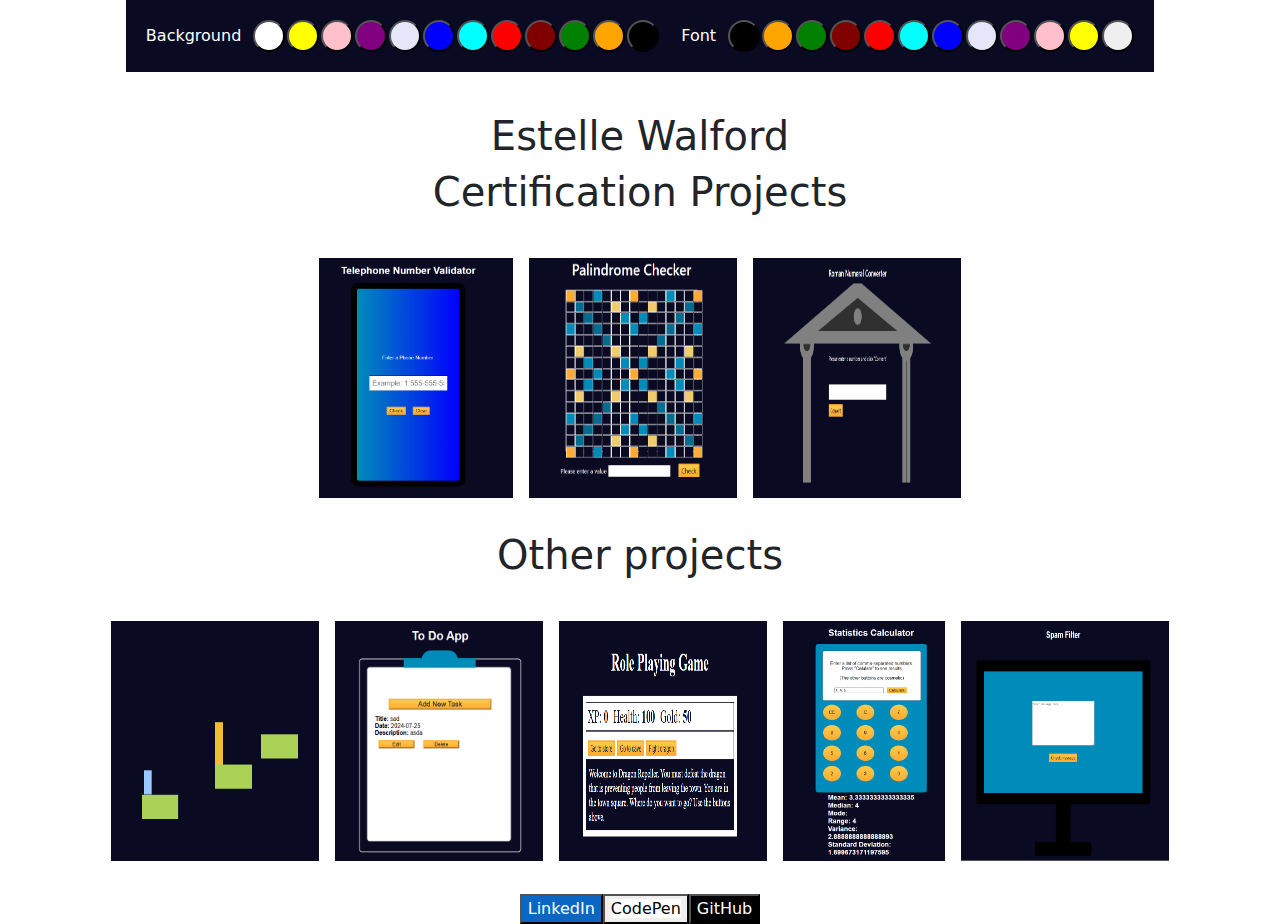
<file: index.html>
<!DOCTYPE html>
<html lang="en">

<head>
  <meta charset="UTF-8">
  <meta name="viewport" content="width=device-width, initial-scale=1.0">
  <meta http-equiv="X-UA-Compatible" content="ie=edge">
  <title>Estelle Walford's profile</title>
  <link rel="stylesheet" href="styles.css">
  <link rel="stylesheet" href="./CSS/homepage.css"><!--moved colour changing details to homepage css 29/06/2024-->
  <link href="https://cdn.jsdelivr.net/npm/bootstrap@5.3.3/dist/css/bootstrap.min.css" rel="stylesheet"
    integrity="sha384-QWTKZyjpPEjISv5WaRU9OFeRpok6YctnYmDr5pNlyT2bRjXh0JMhjY6hW+ALEwIH" crossorigin="anonymous">

  <header>
    <div class="colorDiv">
      <span class="background">Background</span>
      <button class="backgroundcolorborderblack backgroundWhite" id="backgroundWhite"
        onclick="changeColor('background', 'White')"></button>
      <button class="backgroundcolorborderblack backgroundYellow" id="backgroundYellow"
        onclick="changeColor('background', 'Yellow')"></button>
      <button class="backgroundcolorborderblack backgroundPink" id="backgroundPink"
        onclick="changeColor('background', 'Pink')"></button>
      <button class="backgroundcolorborderwhite backgroundPurple" id="backgroundPurple"
        onclick="changeColor('background', 'Purple')"></button>
      <button class="backgroundcolorborderwhite backgroundLavender" id="backgroundLavender"
        onclick="changeColor('background', 'Lavender')"></button>
      <button class="backgroundcolorborderwhite backgroundBlue" id="backgroundBlue"
        onclick="changeColor('background', 'Blue')"></button>
      <button class="backgroundcolorborderwhite backgroundCyan" id="backgroundCyan"
        onclick="changeColor('background', 'Cyan')"></button>
      <button class="backgroundcolorborderwhite backgroundRed" id="backgroundRed"
        onclick="changeColor('background', 'Red')"></button>
      <button class="backgroundcolorborderwhite backgroundMaroon" id="backgroundMaroon"
        onclick="changeColor('background', 'Maroon')"></button>
      <button class="backgroundcolorborderwhite backgroundGreen" id="backgroundGreen"
        onclick="changeColor('background', 'Green')"></button>
      <button class="backgroundcolorborderwhite backgroundOrange" id="backgroundOrange"
        onclick="changeColor('background', 'Orange')"> </button>
      <button class="backgroundcolorborderwhite backgroundBlack fontWhite" id="backgroundBlack"
        onclick="changeColor('background', 'Black')"></button>
      <span class="font">Font</span>
      <button class="backgroundcolorborderwhite backgroundBlack" id="fontBlack"
        onclick="changeColor('font', 'Black')"></button><!--changed white mode to class instead of ID-->
      <button class="backgroundcolorborderwhite backgroundOrange" id="fontOrange"
        onclick="changeColor('font', 'Orange')"></button>
      <button class="backgroundcolorborderwhite backgroundGreen" id="fontGreen"
        onclick="changeColor('font', 'Green')"></button>
      <button class="backgroundMaroon backgroundcolorborderwhite" id="fontMaroon"
        onclick="changeColor('font', 'Maroon')"></button>
      <button class="backgroundRed backgroundcolorborderwhite" id="fontRed"
        onclick="changeColor('font', 'Red')"></button>
      <button class="backgroundCyan backgroundcolorborderwhite" id="fontCyan"
        onclick="changeColor('font', 'Cyan')"></button>
      <button class="backgroundBlue backgroundcolorborderwhite" id="fontBlue"
        onclick="changeColor('font', 'Blue')"></button>
      <button class="backgroundLavender backgroundcolorborderwhite" id="fontLavender"
        onclick="changeColor('font', 'Lavender')"></button>
      <button class="backgroundPurple backgroundcolorborderwhite" id="fontPurple"
        onclick="changeColor('font', 'Purple')"></button>
      <button class="backgroundcolorborderblack backgroundPink" id="fontPink"
        onclick="changeColor('font', 'Pink')"></button>
      <button class="backgroundcolorborderblack backgroundYellow" id="fontYellow"
        onclick="changeColor('font', 'Yellow')"></button>
      <button class="backrgoundWhite backgroundcolorborderblack fontWhite" id="fontWhite"
        onclick="changeColor('font', 'White')"></button>
    </div>
  </header>
</head>

<body>
  </div>
  <div class="intro">
  </div>
  <h1>Estelle Walford</h1>
  <h1>Certification Projects</h1>
  <div class="certificationProjects converterTitle">
    <div class="container text-center">
      <div class="d-flex flex-nowrap">
        <div class="order-5 p-2 project"><!--added project class 29/06/2024-->
            <a href="./romanNumeralConverter.html" target="_blank" class="nav-link"><img alt="Roman Numeral Converter"
                src="./images/romanNumeralConverter.png"></img></a><!--added nav link class to hred 29/06/2024-->
          </div>
          <div class="order-4 p-2 project"><!--added project class 29/06/2024-->
            <a href="./palindromeChecker.html" target="_blank" class="nav-link"><img alt="Palindrome Checker"
                src="./images/palindromeChecker.png"></img><!--added nav link class to hred 29/06/2024-->
          </div>
          <div class="order-3 p-2 project"><!--added project class 29/06/2024-->
            <a href="./TelephoneNumberChecker.html" class="nav-link"><img alt="Telephone Number Checker" target="_blank"
                src="./images/telephoneNumberValidator.png"></img></a><!--added nav link class to hred 29/06/2024-->
          </div>
        </div>
      </div>
    </div>

  <h1>Other projects</h1>
  <div class="otherProjects converterTitle">
    <div class="container text-center">
      <div class="d-flex flex-nowrap">
        <div class="order-5 p-2 project"><!--added project class 29/06/2024-->
          <a href="./spamFilter.html" target="_blank"><!--added nav link class to hred 29/06/2024-->
            <img alt="spamFilter" src="./images/spamFilter.png"></img>
          </a>
        </div>
        <div class="order-4 p-2 project"><!--added project class 29/06/2024-->
          <a href="./statisticsCalculator.html" target="_blank" class="nav-link"><!--added nav link class to hred 29/06/2024-->
            <img alt="statisticsCalculator" src="./images/statisticsCalculator.png"></img>
          </a>
        </div>
        <div class="order-3 p-2 project"><!--added project class 29/06/2024-->
          <a href="./rolePlayingGame.html" target="_blank" class="nav-link"><img alt="rolePlayingGame"
              src="./images/rolePlayingGame.png"></img></a><!--added nav link class to hred 29/06/2024-->
        </div>
        <div class="order-2 p-2 project"><!--added project class 29/06/2024-->
          <a href="./toDoApp.html" target="_blank" class="nav-link"><img alt="toDoApp" src="./images/toDoApp.png"></img></a><!--added nav link class to hred 29/06/2024-->
        </div>
        <div class="order-1 p-2 project"><!--added project class 29/06/2024-->
          <a href="./platformerGame.html" target="_blank" class="nav-link"><img src="./images/platformerGame.png"
              alt="platformerGame"></img></a><!--added nav link class to hred 29/06/2024-->
        </div>
      </div>
    </div>
  </div>
  <script src="script.js"></script>
  <script src="https://cdn.jsdelivr.net/npm/@popperjs/core@2.11.8/dist/umd/popper.min.js"
    integrity="sha384-I7E8VVD/ismYTF4hNIPjVp/Zjvgyol6VFvRkX/vR+Vc4jQkC+hVqc2pM8ODewa9r"
    crossorigin="anonymous"></script>
  <script src="https://cdn.jsdelivr.net/npm/bootstrap@5.3.3/dist/js/bootstrap.min.js"
    integrity="sha384-0pUGZvbkm6XF6gxjEnlmuGrJXVbNuzT9qBBavbLwCsOGabYfZo0T0to5eqruptLy"
    crossorigin="anonymous"></script>
  <footer><button id="linkedIn"><a href="https://www.linkedin.com/in/estelle-walford-1098871b3" target="_blank"
        style="color: white; text-decoration:none;">LinkedIn</a></button><button id="codePen"><a
        href="https://codepen.io/esterwalf" target="_blank"
        style="color: black; background-color: white; text-decoration:none;">CodePen</a></button><button id="gitHub"><a
        href="https://github.com/esterwalf?ocid=AIDcmm153qff2f_SEM__k_CjwKCAjw26KxBhBDEiwAu6KXt8MIGJlSZraD1iy1KrpCvZXPcR9Hhl72Nsgm8w7-8dg_s8CE-7JTTRoC26EQAvD_BwE_k_"
        target="_blank" style="color: white; text-decoration:none;">GitHub</a></button></footer>
</body>

</html>
</file>
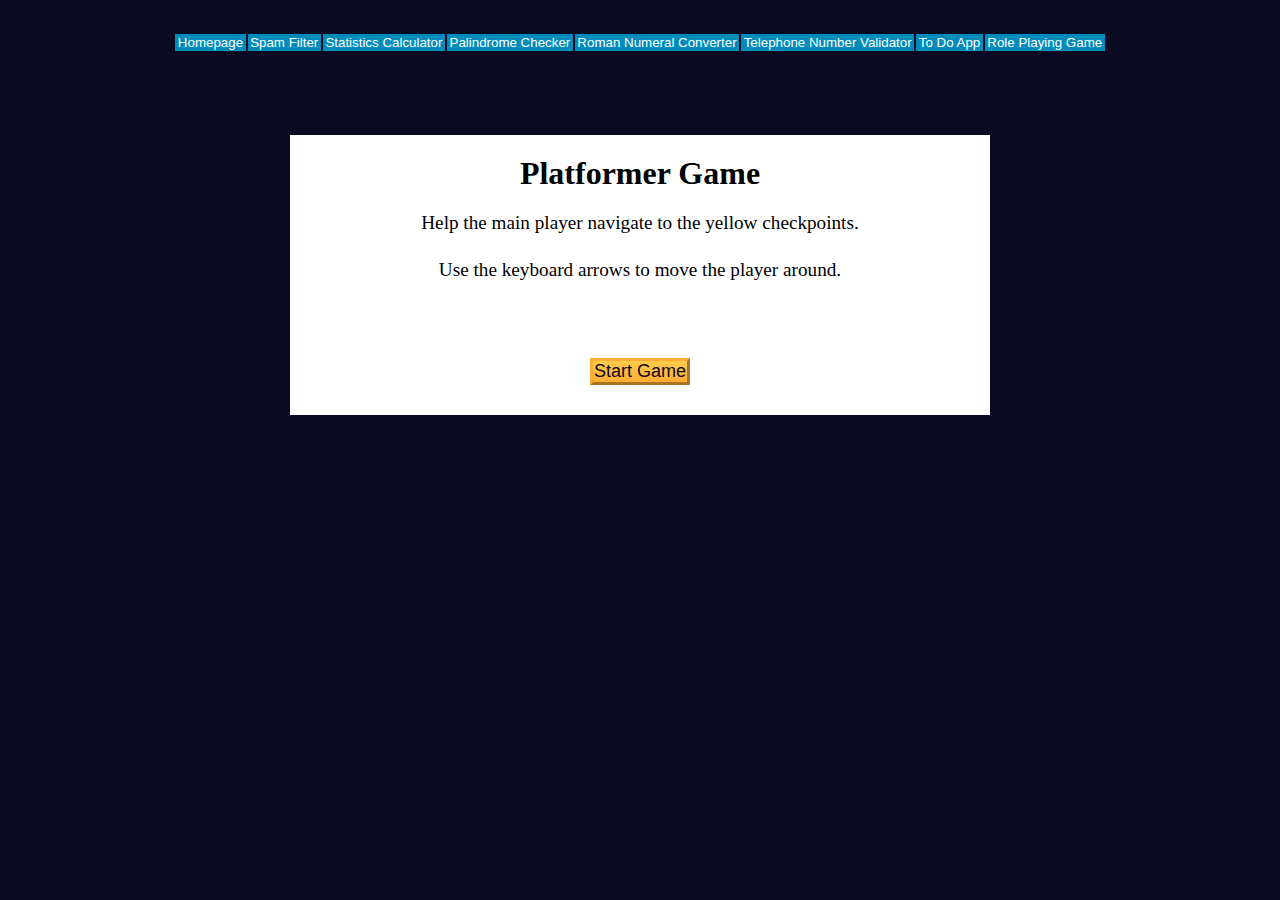
<file: platformerGame.html>
<!DOCTYPE html>
<html lang="en">
  <head>
    <meta charset="UTF-8" />
    <meta http-equiv="X-UA-Compatible" content="IE=edge" />
    <meta name="viewport" content="width=device-width, initial-scale=1.0" />
    <title>Platformer Game</title>
    <nav class="intro"><a href="./index.html" target="_blank"><button class="navButton">Homepage</button></a><a href="./spamFilter.html" target="_blank"><button class="navButton">Spam Filter</button></a><a href="statisticsCalculator.html" target="_blank"><button class="navButton">Statistics Calculator</button></a><a href="./palindromeChecker.html" target="_blank"><button class="navButton">Palindrome Checker</button></a><a href="./romanNumeralConverter.html" target="_blank"><button class="navButton">Roman Numeral Converter</button></a><a target="_blank" href="./TelephoneNumberChecker.html"><button class="navButton">Telephone Number Validator</button></a><a href="./toDoApp.html" target="_blank"><button class="navButton">To Do App</button></a><a href="./rolePlayingGame.html" target="_blank"><button class="navButton">Role Playing Game</button></a>
      </nav>
    <link rel="stylesheet" href="./styles.css" />
    <style>
        * {
    margin: 0;
    padding: 0;
    box-sizing: border-box;
  }
  
  :root {
    --main-bg-color: #0a0a23;
    --section-bg-color: #ffffff;
    --golden-yellow: #feac32;
  }
  
  .body {
    background-color: var(--main-bg-color);
  }
  
  .start-screen {
  max-width: 500px;
  max-height: 400px;
  background-color: #ffffff;
  color: #ffffff;
  margin: 50px auto 0px;
  padding: 20px;
  }
  
  .main-title {
    text-align: center;
  }
  
  .instructions {
    text-align: center;
    font-size: 1.2rem;
    margin: 15px;
    line-height: 2rem;
  }
  
  .btn {
    cursor: pointer;
    width: 100px;
    margin: 10px;
    color: #0a0a23;
    font-size: 18px;
    background-color: var(--golden-yellow);
    background-image: linear-gradient(#fecc4c, #ffac33);
    border-color: var(--golden-yellow);
    border-width: 3px;
  }
  
  .btn:hover {
    background-image: linear-gradient(#ffcc4c, #f89808);
  }
  
  .btn-container {
    display: flex;
    align-items: center;
    justify-content: center;
  }
  
  .checkpoint-screen {
    position: absolute;
    left: 0;
    right: 0;
    margin-left: auto;
    margin-right: auto;
    width: 100%;
    text-align: center;
    background-color: var(--section-bg-color);
    border-radius: 20px;
    padding: 10px;
    display: none;
  }
  
  #canvas {
    display: none;
  }
  
  @media (min-width: 768px) {
    .start-screen {
      width: 60%;
      max-width: 700px;
    }
  
    .checkpoint-screen {
      max-width: 300px;
    }
  }
  
    </style>
  </head>
  <body class="body">
    <div class="start-screen">
      <h1 class="main-title" style="color: black;">Platformer Game</h1>
      <p class="instructions" style="color: black;">
        Help the main player navigate to the yellow checkpoints.
      </p>
      <p class="instructions" style="color: black;">
        Use the keyboard arrows to move the player around.
      </p>
      <p class="instructions">You can also use the spacebar to jump.</p>

      <div class="btn-container" style="color: black;">
        <button class="btn" id="start-btn">Start Game</button>
      </div>
    </div>

    <div class="checkpoint-screen" style="color: black;">
      <h2>Congrats!</h2>
      <p>You reached the last checkpoint.</p>
    </div>

    <canvas id="canvas"></canvas>

    <script> const startBtn = document.getElementById("start-btn");
        const canvas = document.getElementById("canvas");
        const startScreen = document.querySelector(".start-screen");
        const checkpointScreen = document.querySelector(".checkpoint-screen");
        const checkpointMessage = document.querySelector(".checkpoint-screen > p");
        const ctx = canvas.getContext("2d");
        canvas.width = innerWidth;
        canvas.height = innerHeight;
        const gravity = 0.5;
        let isCheckpointCollisionDetectionActive = true;
        
        const proportionalSize = (size) => {
          return innerHeight < 500 ? Math.ceil((size / 500) * innerHeight) : size;
        }
        
        class Player {
          constructor() {
            this.position = {
              x: proportionalSize(10),
              y: proportionalSize(400),
            };
            this.velocity = {
              x: 0,
              y: 0,
            };
            this.width = proportionalSize(40);
            this.height = proportionalSize(40);
          }
          draw() {
            ctx.fillStyle = "#99c9ff";
            ctx.fillRect(this.position.x, this.position.y, this.width, this.height);
          }
          
          update() {
            this.draw();
            this.position.x += this.velocity.x;
            this.position.y += this.velocity.y;
        
            if (this.position.y + this.height + this.velocity.y <= canvas.height) {
              if (this.position.y < 0) {
                this.position.y = 0;
                this.velocity.y = gravity;
              }
              this.velocity.y += gravity;
            } else {
              this.velocity.y = 0;
            }
        
            if (this.position.x < this.width) {
              this.position.x = this.width;
            }
        
            if (this.position.x >= canvas.width - 2 * this.width) {
              this.position.x = canvas.width - 2 * this.width;
            }
          }
        }
        
        class Platform {
          constructor(x, y) {
            this.position = {
              x,
              y,
            };
            this.width = 200;
            this.height = proportionalSize(40);
          }
          draw() {
            ctx.fillStyle = "#acd157";
            ctx.fillRect(this.position.x, this.position.y, this.width, this.height);
          }
        }
        
        class CheckPoint {
          constructor(x, y, z) {
            this.position = {
              x,
              y,
            };
            this.width = proportionalSize(40);
            this.height = proportionalSize(70);
            this.claimed = false;
          };
        
          draw() {
            ctx.fillStyle = "#f1be32";
            ctx.fillRect(this.position.x, this.position.y, this.width, this.height);
          }
          claim() {
            this.width = 0;
            this.height = 0;
            this.position.y = Infinity;
            this.claimed = true;
          }
        };
        
        const player = new Player();
        
        const platformPositions = [
          { x: 500, y: proportionalSize(450) },
          { x: 700, y: proportionalSize(400) },
          { x: 850, y: proportionalSize(350) },
          { x: 900, y: proportionalSize(350) },
          { x: 1050, y: proportionalSize(150) },
          { x: 2500, y: proportionalSize(450) },
          { x: 2900, y: proportionalSize(400) },
          { x: 3150, y: proportionalSize(350) },
          { x: 3900, y: proportionalSize(450) },
          { x: 4200, y: proportionalSize(400) },
          { x: 4400, y: proportionalSize(200) },
          { x: 4700, y: proportionalSize(150) },
        ];
        
        const platforms = platformPositions.map(
          (platform) => new Platform(platform.x, platform.y)
        );
        
        const checkpointPositions = [
          { x: 1170, y: proportionalSize(80), z: 1 },
          { x: 2900, y: proportionalSize(330), z: 2 },
          { x: 4800, y: proportionalSize(80), z: 3 },
        ];
        
        const checkpoints = checkpointPositions.map(
          (checkpoint) => new CheckPoint(checkpoint.x, checkpoint.y, checkpoint.z)
        );
        
        const animate = () => {
          requestAnimationFrame(animate);
          ctx.clearRect(0, 0, canvas.width, canvas.height);
        
          platforms.forEach((platform) => {
            platform.draw();
          });
        
          checkpoints.forEach(checkpoint => {
            checkpoint.draw();
          });
        
          player.update();
        
          if (keys.rightKey.pressed && player.position.x < proportionalSize(400)) {
            player.velocity.x = 5;
          } else if (keys.leftKey.pressed && player.position.x > proportionalSize(100)) {
            player.velocity.x = -5;
          } else {
            player.velocity.x = 0;
        
            if (keys.rightKey.pressed && isCheckpointCollisionDetectionActive) {
              platforms.forEach((platform) => {
                platform.position.x -= 5;
              });
        
              checkpoints.forEach((checkpoint) => {
                checkpoint.position.x -= 5;
              });
            
            } else if (keys.leftKey.pressed && isCheckpointCollisionDetectionActive) {
              platforms.forEach((platform) => {
                platform.position.x += 5;
              });
        
              checkpoints.forEach((checkpoint) => {
                checkpoint.position.x += 5;
              });
            }
          }
        
          platforms.forEach((platform) => {
            const collisionDetectionRules = [
              player.position.y + player.height <= platform.position.y,
              player.position.y + player.height + player.velocity.y >= platform.position.y,
              player.position.x >= platform.position.x - player.width / 2,
              player.position.x <=
                platform.position.x + platform.width - player.width / 3,
            ];
        
            if (collisionDetectionRules.every((rule) => rule)) {
              player.velocity.y = 0;
              return;
            }
        
            const platformDetectionRules = [
              player.position.x >= platform.position.x - player.width / 2,
              player.position.x <=
                platform.position.x + platform.width - player.width / 3,
              player.position.y + player.height >= platform.position.y,
              player.position.y <= platform.position.y + platform.height,
            ];
        
            if (platformDetectionRules.every(rule => rule)) {
              player.position.y = platform.position.y + player.height;
              player.velocity.y = gravity;
            };
          });
        
          checkpoints.forEach((checkpoint, index, checkpoints) => {
            const checkpointDetectionRules = [
              player.position.x >= checkpoint.position.x,
              player.position.y >= checkpoint.position.y,
              player.position.y + player.height <=
                checkpoint.position.y + checkpoint.height,
              isCheckpointCollisionDetectionActive,
              player.position.x - player.width <=
                checkpoint.position.x - checkpoint.width + player.width * 0.9,
              index === 0 || checkpoints[index - 1].claimed === true,
            ];
        
            if (checkpointDetectionRules.every((rule) => rule)) {
              checkpoint.claim();
        
        
              if (index === checkpoints.length - 1) {
                isCheckpointCollisionDetectionActive = false;
                showCheckpointScreen("You reached the final checkpoint!");
                movePlayer("ArrowRight", 0, false);
              }
        else if(player.position.x >= checkpoint.position.x && player.position.x <= checkpoint.position.x + 40){
          showCheckpointScreen("You reached a checkpoint!");
        }
        
            };
          });
        }
        
        
        const keys = {
          rightKey: {
            pressed: false
          },
          leftKey: {
            pressed: false
          }
        };
        
        const movePlayer = (key, xVelocity, isPressed) => {
          if (!isCheckpointCollisionDetectionActive) {
            player.velocity.x = 0;
            player.velocity.y = 0;
            return;
          }
        
          switch (key) {
            case "ArrowLeft":
              keys.leftKey.pressed = isPressed;
              if (xVelocity === 0) {
                player.velocity.x = xVelocity;
              }
              player.velocity.x -= xVelocity;
              break;
            case "ArrowUp":
            case " ":
            case "Spacebar":
              player.velocity.y -= 8;
              break;
            case "ArrowRight":
              keys.rightKey.pressed = isPressed;
              if (xVelocity === 0) {
                player.velocity.x = xVelocity;
              }
              player.velocity.x += xVelocity;
          }
        }
        
        const startGame = () => {
          canvas.style.display = "block";
          startScreen.style.display = "none";
          animate();
        }
        
        const showCheckpointScreen = (msg) => {
          checkpointScreen.style.display = "block";
          checkpointMessage.textContent = msg;
          if (isCheckpointCollisionDetectionActive) {
            setTimeout(() => (checkpointScreen.style.display = "none"), 2000);
          }
        };
        
        startBtn.addEventListener("click", startGame);
        
        window.addEventListener("keydown", ({ key }) => {
          movePlayer(key, 8, true);
        });
        
        window.addEventListener("keyup", ({ key }) => {
          movePlayer(key, 0, false);
        });
        </script>
  </body>
</html>
</file>
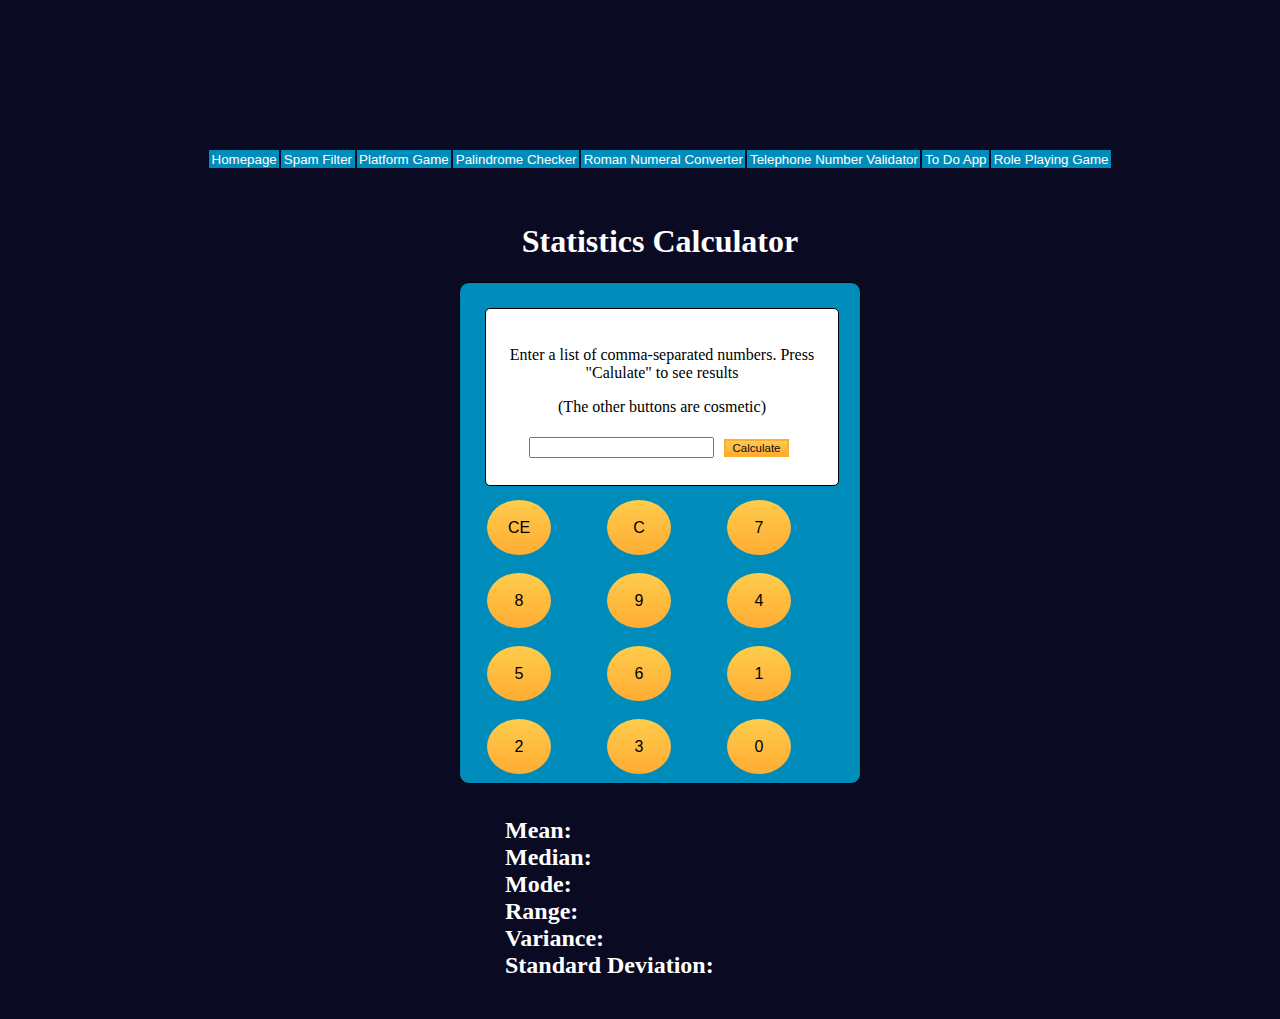
<file: statisticsCalculator.html>
<!DOCTYPE html>
<html lang="en">

<head>
  <meta charset="utf-8" />
  <meta name="viewport" content="width=device-width, initial-scale=1" />
  <meta hhtp-equiv="X-UA-Compatible" content="ie=edge">
  <link rel="stylesheet" href="./styles.css" />
  <link rel="stylesheet" href="./CSS/statisticsCalculator.css" /><!--moved css to statistics calculator 29/06/2024-->
  <title>Statistics Calculator</title>
  <nav class="intro">
    <a href="./index.html" target="_blank"><button class="navButton">Homepage</button></a><a href="./spamFilter.html"
      target="_blank"><button class="navButton">Spam Filter</button></a><a href="./platformerGame.html"
      target="_blank"><button class="navButton">Platform Game</button></a><a href="./palindromeChecker.html"
      target="_blank"><button class="navButton">Palindrome Checker</button></a><a
      href="./romanNumeralConverter.html"><button class="navButton">Roman Numeral Converter</button></a><a
      target="_blank" href="./TelephoneNumberChecker.html"><button class="navButton">Telephone Number
        Validator</button></a><a href="./toDoApp.html" target="_blank"><button class="navButton">To Do
        App</button></a><a href="./rolePlayingGame.html" target="_blank"><button class="navButton">Role Playing
        Game</button></a>
  </nav>
</head>

<body class="calculatorBackground"><!--moved css to styles.css-->
  <h1>Statistics Calculator</h1>
  <!--calculator background start-->
  <div class="calculator calculatorContainer">
    <form onsubmit="calculate(); return false;">
      <label for="numbers"></label>
      <div class="display">
        <div class="calculatorResults">
          <p>Enter a list of comma-separated numbers. Press "Calulate" to see results</p>
          <p>(The other buttons are cosmetic)</p>
          <input type="text" name="numbers" id="numbers" />
          <button type="submit" class="button">Calculate</button>
        </div>
      </div>
      <div class="calculatorButtons">

        <div class="numberButtons">
          <button type="button" class="calculatorButton">CE</button>
          <button type="button" class="calculatorButton">C</button>
          <button type="button" class="calculatorButton">7</button>

          <button type="button" class="calculatorButton">8</button>
          <button type="button" class="calculatorButton">9</button>
          <button type="button" class="calculatorButton">4</button>

          <button type="button" class="calculatorButton">5</button>
          <button type="button" class="calculatorButton">6</button>
          <button type="button" class="calculatorButton">1</button>

          <button type="button" class="calculatorButton">2</button>
          <button type="button" class="calculatorButton">3</button>
          <button type="button" class="calculatorButton">0</button>
        </div>
      </div>

      <div class="statistics">
        <h2>
          Mean: <span id="mean"></span><br>
          Median: <span id="median"></span><br>
          Mode: <span id="mode"></span><br>
          Range: <span id="range"></span><br>
          Variance: <span id="variance"></span><br>
          Standard Deviation: <span id="standardDeviation"></span>
        </h2>
      </div>
  </div>

  </form>
  <script src="./JavaScript/statisticsCalculator.js"></script><!--moved to js file 29/06/2024-->
</body>

</html>
</file>
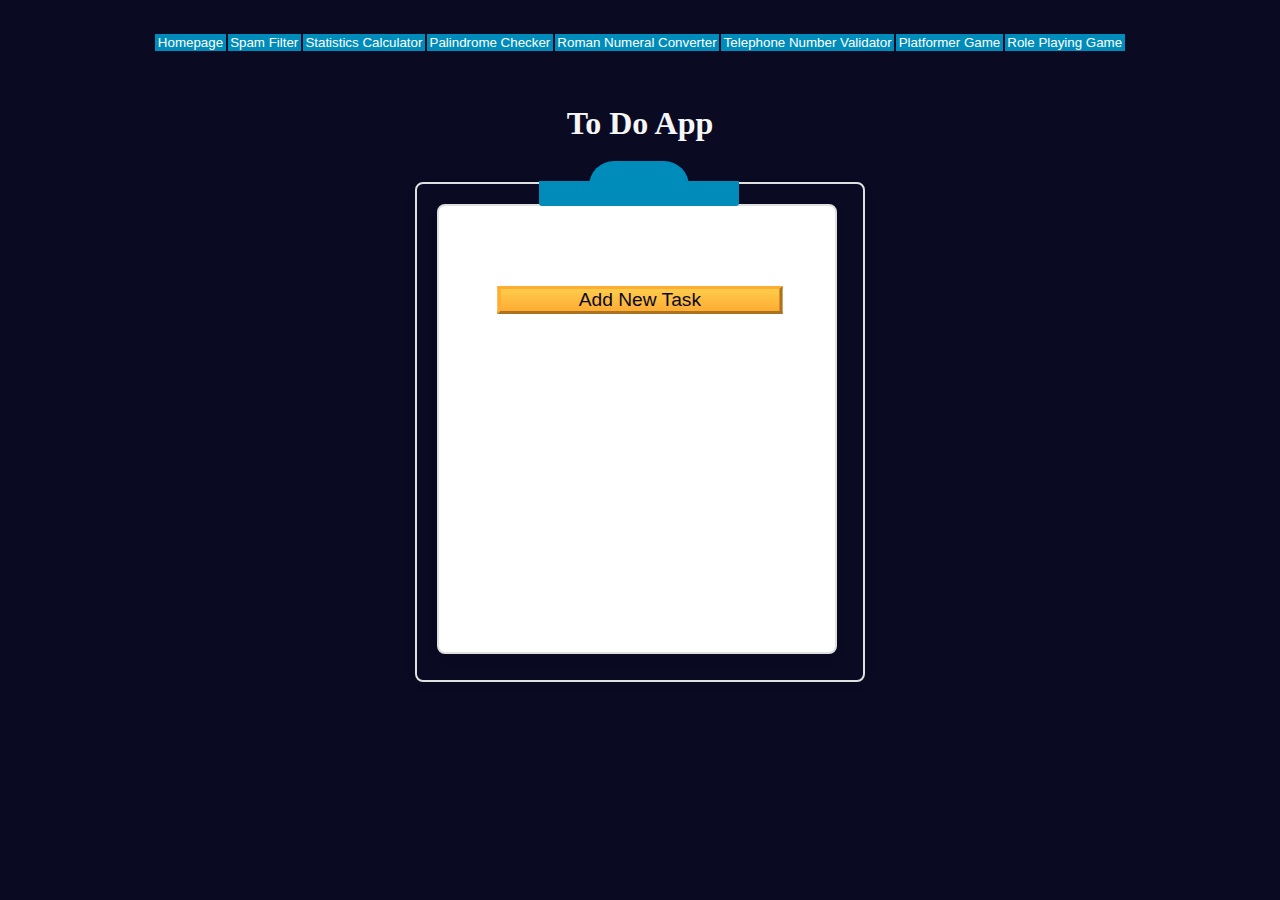
<file: toDoApp.html>
<!DOCTYPE html>
<html lang="en">

<head>
  <meta charset="UTF-8" />
  <meta http-equiv="X-UA-Compatible" content="IE=edge" />
  <meta name="viewport" content="width=device-width, initial-scale=1.0" />
  <title>Todo App</title>
  <nav class="intro">
    <a href="./index.html" target="_blank"><button class="navButton">Homepage</button></a><a href="spamFilter.html"
      target="_blank"><button class="navButton">Spam Filter</button></a><a href="./statisticsCalculator.html"
      target="_blank"><button class="navButton">Statistics Calculator</button></a><a href="./palindromeChecker.html"
      target="_blank"><button class="navButton">Palindrome Checker</button></a><a
      href="./romanNumeralConverter.html"><button class="navButton">Roman Numeral Converter</button></a><a
      href="TelephoneNumberChecker.html"><button class="navButton">Telephone Number Validator</button></a><a
      href="platformerGame.html" target="_blank"><button class="navButton">Platformer Game</button></a><a
      href="./rolePlayingGame.html" target="_blank"><button class="navButton">Role Playing Game</button></a>
  </nav>
  <link rel="stylesheet" href="styles.css" />
  <link rel="stylesheet" href="./CSS/toDoApp.css" />
</head>

<body>
  <main>
    <h1>To Do App</h1>
    <div class="todo-app">
      <div class="clipboard">
        <div class="paper">
          <div class="clip">
            <div class="clip-part1"></div>
            <div class="clip-part2"></div>
          </div>
          <button id="open-task-form-btn" class="btn large-btn">
            Add New Task
          </button>
          <form class="task-form hidden" id="task-form">
            <div class="task-form-header">
              <button id="close-task-form-btn" class="close-task-form-btn" type="button" aria-label="close">
                <svg class="close-icon" xmlns="http://www.w3.org/2000/svg" viewBox="0 0 48 48" width="48px"
                  height="48px">
                  <path fill="#F44336" d="M21.5 4.5H26.501V43.5H21.5z" transform="rotate(45.001 24 24)" />
                  <path fill="#F44336" d="M21.5 4.5H26.5V43.501H21.5z" transform="rotate(135.008 24 24)" />
                </svg>
              </button>
            </div>
            <div class="task-form-body">
              <label class="task-form-label" for="title-input">Title</label>
              <input required type="text" class="form-control" id="title-input" value="" />
              <label class="task-form-label" for="date-input">Date</label>
              <input type="date" class="form-control" id="date-input" value="" />
              <label class="task-form-label" for="description-input">Description</label>
              <textarea class="form-control" id="description-input" cols="30" rows="5"></textarea>
            </div>
            <div class="task-form-footer">
              <button id="add-or-update-task-btn" class="btn large-btn" type="submit">
                Add Task
              </button>
            </div>
          </form>
          <dialog id="confirm-close-dialog">
            <form method="dialog">
              <p class="discard-message-text">Discard unsaved changes?</p>
              <div class="confirm-close-dialog-btn-container">
                <button id="cancel-btn" class="btn">
                  Cancel
                </button>
                <button id="discard-btn" class="btn">
                  Discard
                </button>
              </div>
            </form>
          </dialog>
          <div id="tasks-container"></div>
        </div>
      </div>
    </div>
  </main>
  <script src="./JavaScript/toDoApp.js"></script>
</body>

</html>
</file>
<file: styles.css>
@import url('https://fonts.googleapis.com/css2?family=Roboto:ital,wght@0,100;0,300;0,400;0,500;0,700;0,900;1,100;1,300;1,400;1,500;1,700;1,900&display=swap');
/*Palindrome checker start*/
.palindromeBody{
  display: flex; 
  flex-direction: column; 
  align-items: center; 
  justify-content: center; 
  background-color: #0a0a23;  
  color: #ffffff;
  height: 100vh;
  border: 1rem black solid;
}

.board {
  display: grid;
  grid-template-columns: repeat(15, 1fr);
  grid-template-rows: repeat(15, 1fr);
  gap: 1px;
  width: 400px;
  height: 400px;
  border: 1px solid white;
  background-color: #0a0a23;
}

/* Responsive design for screens smaller than 600px */
@media (max-width: 600px) {
  .board {
    width: 90vw;
    height: 90vw;
  }
}

.cell {
  border: 1px solid white;
  background-color: #0a0a23;
  width: calc(400px / 15);
  height: calc(400px / 15);
}

.double-letter { background-color: #008CBA; }
.triple-letter { background-color: #f1cc6d; }
.double-word { background-color: #026d91 }
.triple-word { background-color: #ffac33; }
.center-star { background-color: #ffac33; }

.input-area {
  display: flex;
  justify-content: center;
  align-items: center;
}

#text-input {
  margin-right: 10px;
}

.palindromeParagraph{
  align-items: center;
  padding: 20px;
}
/*Palindrome checker end*/

.intro{
    padding: 20px;
  text-align: center;
  max-height: 90px;
  width: 100%;
}

img{
  max-width: 13rem;
  height: 15rem;
}/*moved images to styles 13/06/2024*/

body {
  /*background-color: var(--dark-grey);*/
  display: flex;
  flex-wrap: wrap;
  flex-direction: column;
  align-items: center;
  justify-content: center;
  background-color: #0a0a23;
  color: #ffffff;
}

.navButton {
    background-color: #008CBA;
  color: white;
padding: 0.1vw 0.2vw;/*changed from pixels to viewport width 13/06/2024*/
  margin: 1vw 0vw;/*changed from pixels to viewport width 13/06/2024*/
  border: 0.1vw #0a0a23 solid;/*changed border from none 13/06/2024*/
  cursor: pointer;
  }
 .navButton:hover {
    background-color: #005f73;
  }
.button{
  cursor: pointer;
  color: #0a0a23;
  background-color: #feac32;
  background-image: linear-gradient(#fecc4c, #ffac33);
  border: 0.2vw solid #feac32;/*13/06/2024 changed from pixels to vw*/
  margin: 0.5vw;/*13/06/2024 changed from pixels to vw*/
  font-size: 0.9vw;/*13/06/2024 changed pixels to vw*/
}

.converterTitle{
  margin: 25px;
}
/*general css file*/
@media (prefers-color-scheme: dark) {
  body {
    font-weight: 350;
  }
}/*01/07/2024 added dark mode for font changes*/
</file>
<file: CSS/homepage.css>
/*COLOUR CHANGER*/
.changeBackgroundColourText,
.changeFontColourText {
    display: flex;
    align-items: center;
    justify-content: center;
    width: 100%;
    /* Extend the background color */
    padding: 20px 0;
    /* Add some vertical padding */
    border-radius: 25px;
    /* Make the corners rounded */
    background-color: #0a0a23;
    /* Set the background color */
    font-size: 1.2em;
    /* Increase the font size */
    font-weight: bold;
    font-style: italic;
    color: #ffffff;
    /* Change the font color to white for better contrast */
    margin-bottom: 50px;
    /* Push the text lower on the page */
}

.colorDiv {
    justify-content: center;
    align-items: center;
    gap: 2px;
    display: flex;
    margin: auto;
    padding: 20px;
    width: 100%;
    background-color: #0a0a23;
    color: #ffffff;
}

.background {
    /*align-self: flex-start;
margin-right: 350px;*/
    text-align: center;
    margin-right: 10px;
    display: flex;
}

.font {
    text-align: center;
    display: flex;
    margin-left: 20px;
    margin-right: 10px;
    /*
align-self: flex-end;
margin-left: 550px;*/
}

.backgroundcolorborderblack {
    border-radius: 100%;
    /* padding: 5%; */
    width: 2rem;
    height: 2rem;
    max-width: 5%;
    max-height: 5%;
    border: 1% solid black;
}

.backgroundcolorborderwhite {
    border-radius: 100%;
    /* padding: 5%; */
    width: 2rem;
    height: 2rem;
    max-width: 5%;
    max-height: 5%;
    border: 1% solid white;
}

/*added background colour IDs to background color classes 31/05/2024*/
/*purple*/
.backgroundPurple,
#backgroundPurple {
    background-color: purple;
}

#fontpurple {
    color: purple;
}

.backgroundLavender,
#backgroundLavender {
    background-color: lavender;
}

#fontLavender {
    color: lavender;
}

/*blue*/
.backgroundBlue,
#backgroundBlue {
    background-color: blue;
}

#fontBlue {
    color: blue;
}

.backgroundCyan,
#backgroundCyan {
    background-color: cyan;
}

#fontCyan {
    color: cyan;
}

/*pink*/
.backgroundPink,
#backgroundPink {
    background-color: pink;
}

#fontPink {
    color: pink;
}

/*red*/
.backgroundRed,
#backgroundRed {
    background-color: red;
}

#fontRed {
    color: red;
}

.backgroundMaroon,
#backgroundMaroon {
    background-color: maroon;
}

#fontMaroon {
    color: maroon;
}

/*green*/
.backgroundGreen,
#backgroundGreen {
    background-color: green;
}

#fontGreen {
    color: green;
}

.backgroundOrange,
#backgroundOrange {
    background-color: orange;
}

#fontOrange {
    color: orange;
}

.backgroundYellow,
#backgroundYellow {
    background-color: yellow;
}

#fontYellow {
    color: yellow;
}

/*dark*/
.backgroundBlack,
#backgroundBlack {
    background-color: black;
}

#fontWhite {
    color: white
}

/*white*/
.backgroundWhite,
#backgroundWhite {
    background-color: white;
}

#fontBlack {
    color: black;
}

.button {
    cursor: pointer;
    color: #0a0a23;
    background-color: #feac32;
    background-image: linear-gradient(#fecc4c, #ffac33);
    border: 0.2vw solid #feac32;
    margin: 0.5vw;
    font-size: 0.9vw;
}

.converterTitle {
    margin: 2vw;
}

#linkedIn {
    background-color: #0A66C2;
    color: white;
}

#codepen {
    background-color: white;
}

#gitHub {
    background-color: black;
    color: white;
}

.responsive-image {
    height: auto;
    width: 100%;
}

/* Styles for mobile devices */
@media (max-width: 600px) {
    .colorDiv {}

    .background,
    .font {
        width: 100vw;
        /* Adjusted styles for smaller screens */
    }

    button {
        width: 100vw;
        /* Adjusted button styles for mobile */
    }
}

@media only screen and (max-width: 767px) {
    .certificationProjects .project-link,
    .otherProjects .project-link {
        margin: 0 !important;
        width: 100%;
    }
}
</file>
<file: CSS/statisticsCalculator.css>
/*statistics calculator start*/
.calculatorBackground {
  display: flex;
  flex-wrap: wrap;
  flex-direction: column;
  align-items: center;
  justify-content: center;
}

.calculatorContainer {
  background-color: #008CBA;
  border: 1px solid #000;
  width: 100%;
  max-width: 350px;
  max-height: 60vh;
  height: 50%;
  border-radius: 10px;
  padding: 25px;
  flex-direction: column;
  justify-content: space-between;
  display: flex;
}

.display {
  background-color: white;
  padding: 8px;
  justify-content: center;
  align-items: center;
  text-align: center;
  font-size: 1em;
  width: 96%;
  height: 10rem;
  display: flex;
  margin-bottom: 10px;
  border: 1px solid #000;
  border-radius: 5px;
  color: black;
}

.calculatorButton,
.numberButtons .button {
  width: 45px;
  height: 45px;
  line-height: 45px;
}

.calculatorButton {
  width: 55px;
  height: 55px;
  margin: 5px;
  border-radius: 50%;
  color: black;
  background-image: linear-gradient(#fecc4c, #ffac33);
  display: flex;
  justify-content: center;
  align-items: center;
  background-color: #feac32;
  border: 1rem solid black;
}

.calculatorResults {
  margin-bottom: 40x;
}

.numberButtons {
  display: grid;
  grid-template-columns: repeat(3, 1fr);
  gap: 10px;
  width: 100%;
  height: 70%;
}

.numberButtons .calculatorButton {
  /*background-color: #4CAF50; /* Green */
  border: none;
  color: black;
  padding: 15px 32px;
  text-align: center;
  text-decoration: none;
  /*display: inline-block;*/
  font-size: 16px;
  margin: 4px 2px;
  cursor: pointer;
}

.statistics {
  color: white;
  display: flex;
  align-items: center;
  padding: 20px;
}

body {
  display: flex;
  justify-content: center;
  align-items: center;
  height: 100vh;
  margin: 0;
  padding: 0;
}

/* Media query for mobile responsiveness */
@media only screen and (max-width: 600px) {

  .calculatorButton,
  .numberButtons .button {
    width: 40px;
    height: 40px;
    line-height: 40px;
  }
}

/*statistics calculator end*/
</file>
<file: CSS/toDoApp.css>
:root {
  --white: #fff;
  --light-grey: #f5f6f7;
  --dark-grey: #0a0a23;
  --yellow: #f1be32;
  --golden-yellow: #feac32;
}

*,
*::before,
*::after {
  margin: 0;
  padding: 0;
  box-sizing: border-box;
}

body {
  background-color: var(--dark-grey);
}

main {
  display: flex;
  flex-direction: column;
  justify-content: center;
  align-items: center;
}

h1 {
  color: var(--light-grey);
  margin: 20px 0 40px 0;
}

.btn {
  cursor: pointer;
  width: 100px;
  margin: 10px;
  color: var(--dark-grey);
  background-color: var(--golden-yellow);
  background-image: linear-gradient(#fecc4c, #ffac33);
  border-color: var(--golden-yellow);
  border-width: 3px;
}

.btn:hover {
  background-image: linear-gradient(#ffcc4c, #f89808);
}

.large-btn {
  width: 80%;
  font-size: 1.2rem;
  align-self: center;
  justify-self: center;
  left: 70%;
  transform: translate(10%, 0%);
}

.close-task-form-btn {
  background: none;
  border: none;
  cursor: pointer;
}

.close-icon {
  width: 20px;
  height: 20px;
}

.task-form {
  display: flex;
  position: absolute;
  top: 50%;
  left: 50%;
  transform: translate(-50%, -50%);
  background-color: var(--white);
  border-radius: 5px;
  padding: 15px;
  width: 300px;
  height: 350px;
  flex-direction: column;
  justify-content: space-between;
  overflow: auto;
}

.task-form-header {
  display: flex;
  justify-content: flex-end;
}

.task-form-body {
  display: flex;
  flex-direction: column;
  justify-content: space-around;
}

.task-form-footer {
  display: flex;
  justify-content: center;
}

.task-form-label,
#title-input,
#date-input,
#description-input {
  display: block;
}

.task-form-label {
  margin-bottom: 5px;
  font-size: 1.3rem;
  /*font-weight: bold;*/
  color: black;
}

#title-input,
#date-input,
#description-input {
  width: 100%;
  margin-bottom: 10px;
  padding: 2px;
}

#confirm-close-dialog {
  padding: 10px;
  margin: 10px auto;
  border-radius: 15px;
}

.confirm-close-dialog-btn-container {
  display: flex;
  justify-content: center;
  margin-top: 10px;
}

.discard-message-text {
  font-weight: bold;
  font-size: 1.5rem;
}

#tasks-container {
  height: 100%;
  overflow-y: auto;
  color: black;
}

.task {
  margin: 5px 0;
}

.hidden {
  display: none;
}

.clip {
  position: relative;
  width: 200px; /* Adjust the width as needed */
  height: 50px; /* Adjust the height as needed */
  background-color: transparent;
}

.clip-part1 {
  position: absolute;
  width: 100px; /* Half the width of the entire clip */
  height: 25px; /* Half the height to create a semi-circle */
  background-color: #008CBA;
  border-top-left-radius: 50px; /* Half the width */
  border-top-right-radius: 50px; /* Half the width */
  top: -65px;
  left: 90%;
  transform: translateX(-50%);
}

.clip-part2 {
  position: absolute;
  width: 200px; /* Width of the entire clip */
  height: 25px; /* Adjust the height as needed */
  background-color: #008CBA;
  border-bottom-left-radius: 3px;
  border-bottom-right-radius: 3px;
  top: -45px;
  left: 90%;
  transform: translateX(-50%);
}
.paper {
  max-width: 400px;
  width: 400px;
  height: 450px;
  border: 2px solid #e0e0e0;
  border-radius: 8px;
  background-color: white;
  position: relative;
  padding: 20px;
  box-shadow: 0 4px 8px rgba(0,0,0,0.1);
}


.clipboard{
  max-width: 450px;
  width: 450px;
  height: 500px;
  border: 2px solid #e0e0e0;
  border-radius: 8px;
  background-color: #0a0a23;
  position: relative;
  padding: 20px;
  box-shadow: 0 4px 8px rgba(0,0,0,0.1);
}

/* Mobile-specific styles */
@media (max-width: 600px) {
  .task-form,
  .paper,
  .clipboard {
    width: 90%; /* Adjust as needed */
    max-width: none;
  }

  .task-form,
  .paper {
    height: auto; /* Allow content to expand vertically */
  }

  .clip {
    top: -20px; /* Adjust clip position */
  }
}
</file>
